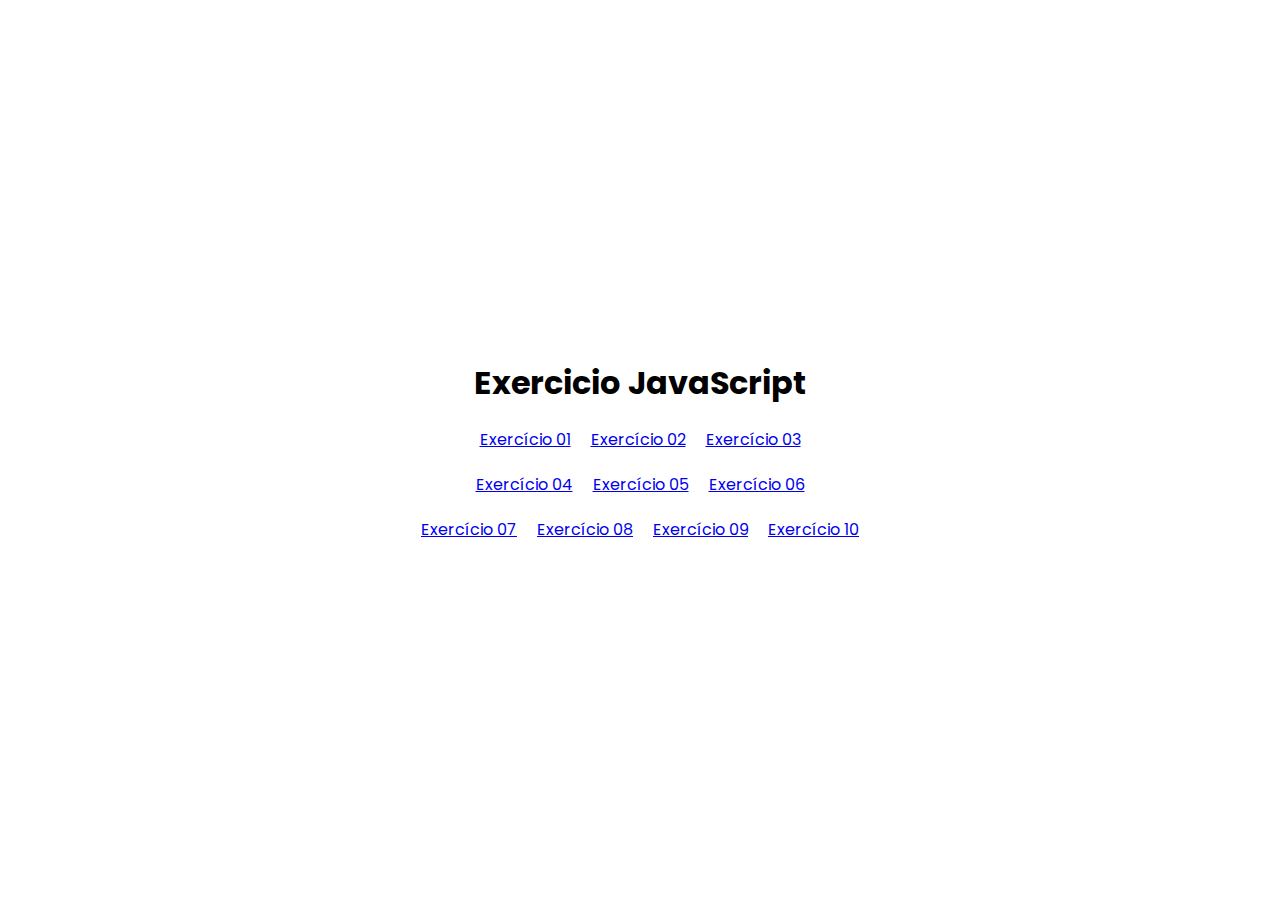
<file: index.html>
<!DOCTYPE html>
<html lang="en">
  <head>
    <meta charset="UTF-8" />
    <meta http-equiv="X-UA-Compatible" content="IE=edge" />
    <meta name="viewport" content="width=device-width, initial-scale=1.0" />
    <link rel="stylesheet" href="/css/global.css" />
    <link rel="stylesheet" href="/css/styles.css" />
    <title>Desafios JavaScript</title>
  </head>
  <body>
    <section class="container">
      <h1>Exercicio JavaScript</h1>
      <div class="goup-links">
        <a href="./pages/exercicio01.html">Exercício 01</a>
        <a href="./pages/exercicio02.html">Exercício 02</a>
        <a href="./pages/exercicio03.html">Exercício 03</a>
      </div>
      <div class="goup-links">
        <a href="./pages/exercicio04.html">Exercício 04</a>
        <a href="./pages/exercicio05.html">Exercício 05</a>
        <a href="./pages/exercicio06.html">Exercício 06</a>
      </div>
      <div class="goup-links">
        <a href="./pages/exercicio07.html">Exercício 07</a>
        <a href="./pages/exercicio08.html">Exercício 08</a>
        <a href="./pages/exercicio09.html">Exercício 09</a>
        <a href="./pages/exercicio10.html">Exercício 10</a>
      </div>
    </section>
  </body>
</html>
</file>
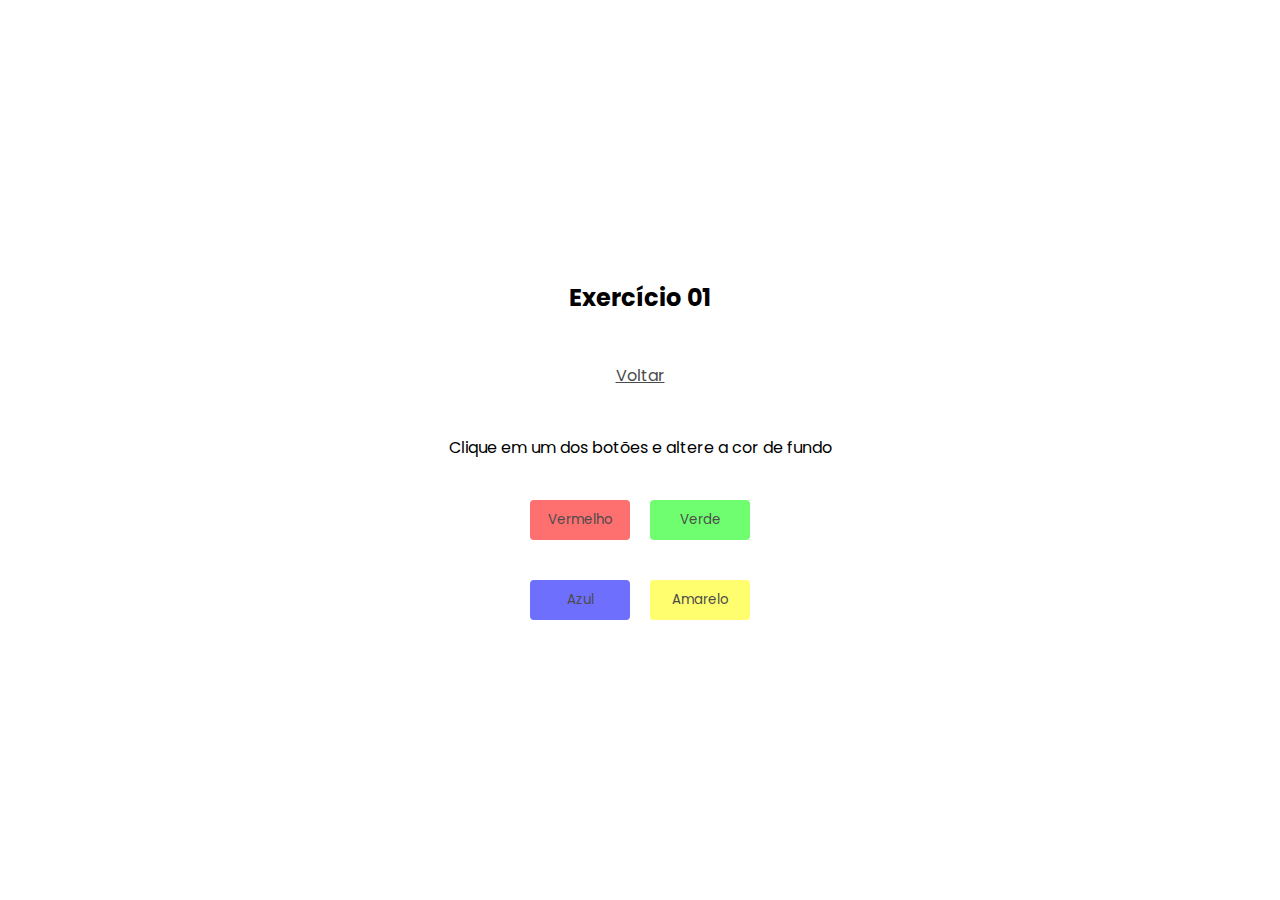
<file: pages/exercicio01.html>
<!DOCTYPE html>
<html lang="pt-BR">
  <head>
    <meta charset="UTF-8" />
    <meta http-equiv="X-UA-Compatible" content="IE=edge" />
    <meta name="viewport" content="width=device-width, initial-scale=1.0" />
    <link rel="stylesheet" href="../css/global.css" />
    <link rel="stylesheet" href="../css/css01.css" />
    <title>Exercício 01</title>
  </head>
  <body id="container">    
    <h2>Exercício 01</h1>
      <a href="/">Voltar</a>
    <p>Clique em um dos botões e altere a cor de fundo</p>
    <div class="group-button">
      <button id="vermelho">Vermelho</button>
      <button id="verde">Verde</button>
    </div>
    <div class="group-button">
      <button id="azul">Azul</button>
      <button id="amarelo">Amarelo</button>
    </div>
  </body>
  <script>
    const btnVermelho = document.getElementById("vermelho");
    const btnVerde = document.getElementById("verde");
    const btnAzul = document.getElementById("azul");
    const btnAmarelo = document.getElementById("amarelo");

    const body = document.getElementById("container");
    
    body.style.transition = "all 1s";

    btnVermelho.addEventListener("click", () => {
      body.style.backgroundColor = "red";
    });

    btnVerde.addEventListener("click", () => {
      body.style.backgroundColor = "green";
    });

    btnAzul.addEventListener("click", () => {
      body.style.backgroundColor = "blue";
    });

    btnAmarelo.addEventListener("click", () => {
      body.style.backgroundColor = "yellow";
    });
  </script>
</html>
</file>
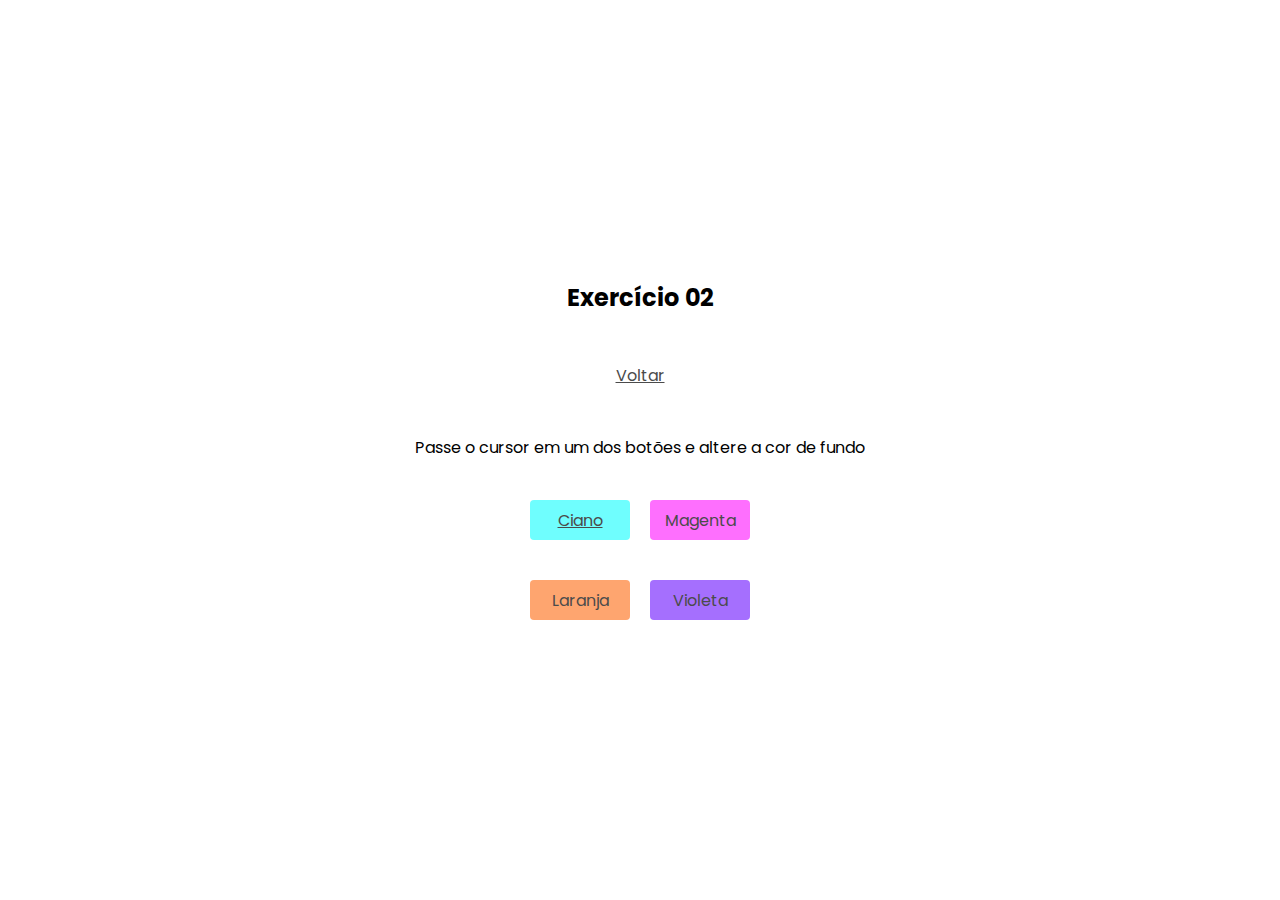
<file: pages/exercicio02.html>
<!DOCTYPE html>
<html lang="pt-BR">
  <head>
    <meta charset="UTF-8" />
    <meta http-equiv="X-UA-Compatible" content="IE=edge" />
    <meta name="viewport" content="width=device-width, initial-scale=1.0" />
    <link rel="stylesheet" href="../css/global.css" />
    <link rel="stylesheet" href="../css/css01.css" />
    <title>Exercício 02</title>
  </head>
  <body id="container">
    <h2>Exercício 02</h1>
      <a href="/">Voltar</a>
    <p>Passe o cursor em um dos botões e altere a cor de fundo</p>
    <div class="group-button">
      <a href="#" id="ciano">Ciano</a>
      <a id="magenta">Magenta</a>
    </div>
    <div class="group-button">
      <a id="laranja">Laranja</a>
      <a id="violeta">Violeta</a>
    </div>
  
  </body>
  <script>
    /**************** Exercício 01  ********************/
    const btnCiano = document.getElementById("ciano");
    const btnMagenta = document.getElementById("magenta");
    const btnLaranja = document.getElementById("laranja");
    const btnVioleta = document.getElementById("violeta");

    const body = document.getElementById("container");
    body.style.transition = "all 1s";

    btnCiano.onmouseover = () => {      
      body.style.backgroundColor = "cyan";
    };

    
    btnMagenta.onmouseover = () => {
      body.style.backgroundColor = "magenta";
    };

    btnLaranja.onmouseover = () => {
      body.style.backgroundColor = "orange";
    };

    btnVioleta.onmouseover = () => {
      body.style.backgroundColor = "violet";
    };
  </script>
</html>
</file>
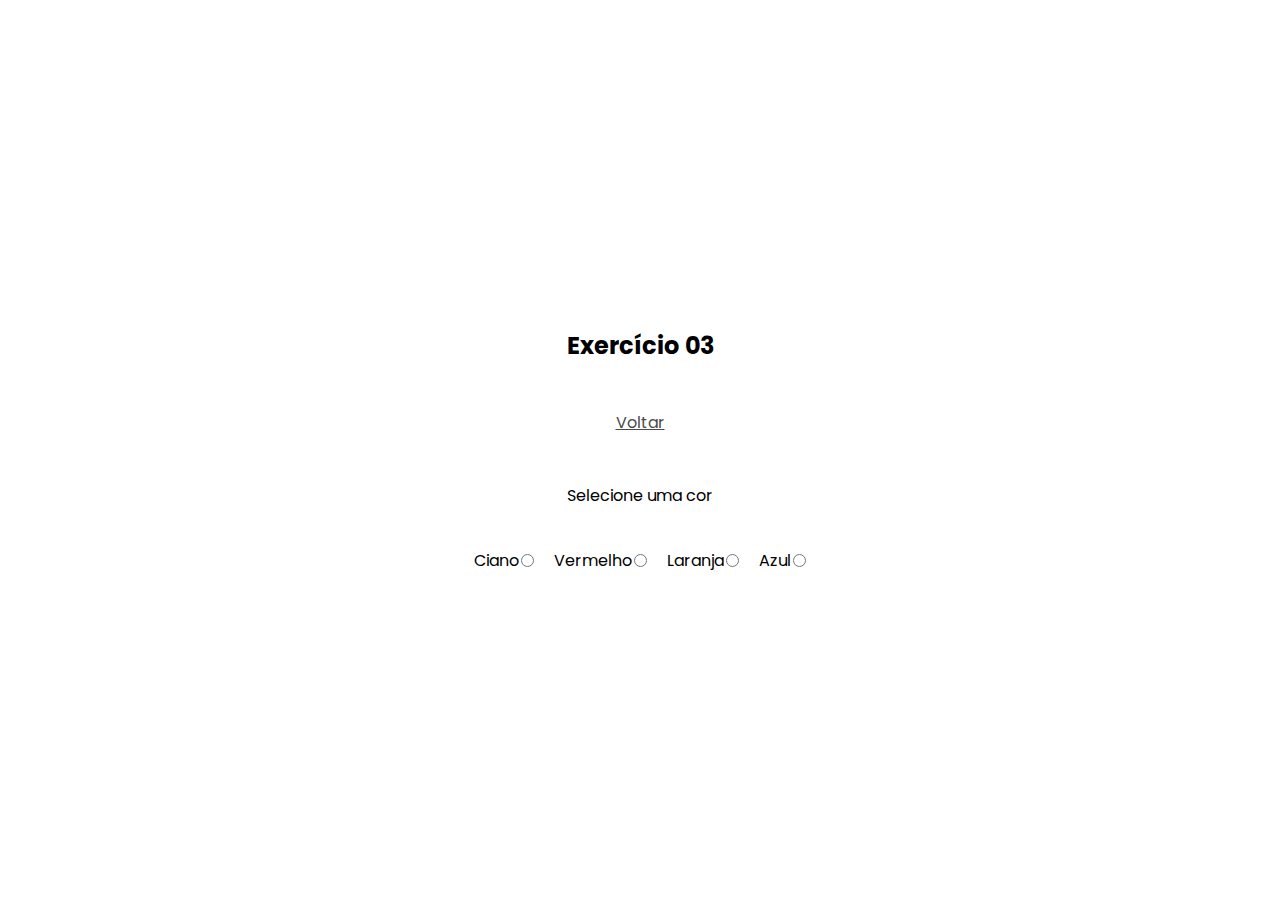
<file: pages/exercicio03.html>
<!DOCTYPE html>
<html lang="pt-BR">
  <head>
    <meta charset="UTF-8" />
    <meta http-equiv="X-UA-Compatible" content="IE=edge" />
    <meta name="viewport" content="width=device-width, initial-scale=1.0" />
    <link rel="stylesheet" href="../css/global.css" />
    <link rel="stylesheet" href="/css/css01.css">
    <title>Exercício 03</title>
  </head>
  <body id="container">
    <h2>Exercício 03</h1>
      <a href="/">Voltar</a>
    <p>Selecione uma cor</p>
    <div class="group-button">
        <label for="ciano">
            Ciano
            <input id="ciano" type="radio" value="cyan" name="cor"/>
        </label>
        <label for="vermelho">
            Vermelho
        <input id="vermelho" type="radio" value="red" name="cor"/>
    </label>
    <label for="laranja">
      Laranja
        <input id="laranja" type="radio" value="orange" name="cor"/>
      </label>
      <label for="azul">
        Azul
        <input id="azul" type="radio" value="blue" name="cor"/>
      </label>
    </div>  
  </body>
  <script>
    /**************** Exercício 01  ********************/
    const radioCiano = document.getElementById("ciano");
    const radioVermelho = document.getElementById("vermelho");
    const radioLaranja = document.getElementById("laranja");
    const radioAzul = document.getElementById("azul");

    const body = document.getElementById("container");

    body.style.transition = "all 1s";

    radioCiano.onchange = () => {
      body.style.backgroundColor = radioCiano.value;
    };

    
    radioVermelho.onchange = () => {
      body.style.backgroundColor = radioVermelho.value; 
    };

    radioLaranja.onchange = () => {
      body.style.backgroundColor = radioLaranja.value;
    };

    radioAzul.onchange = () => {
      body.style.backgroundColor = radioAzul.value;
    };
  </script>
</html>
</file>
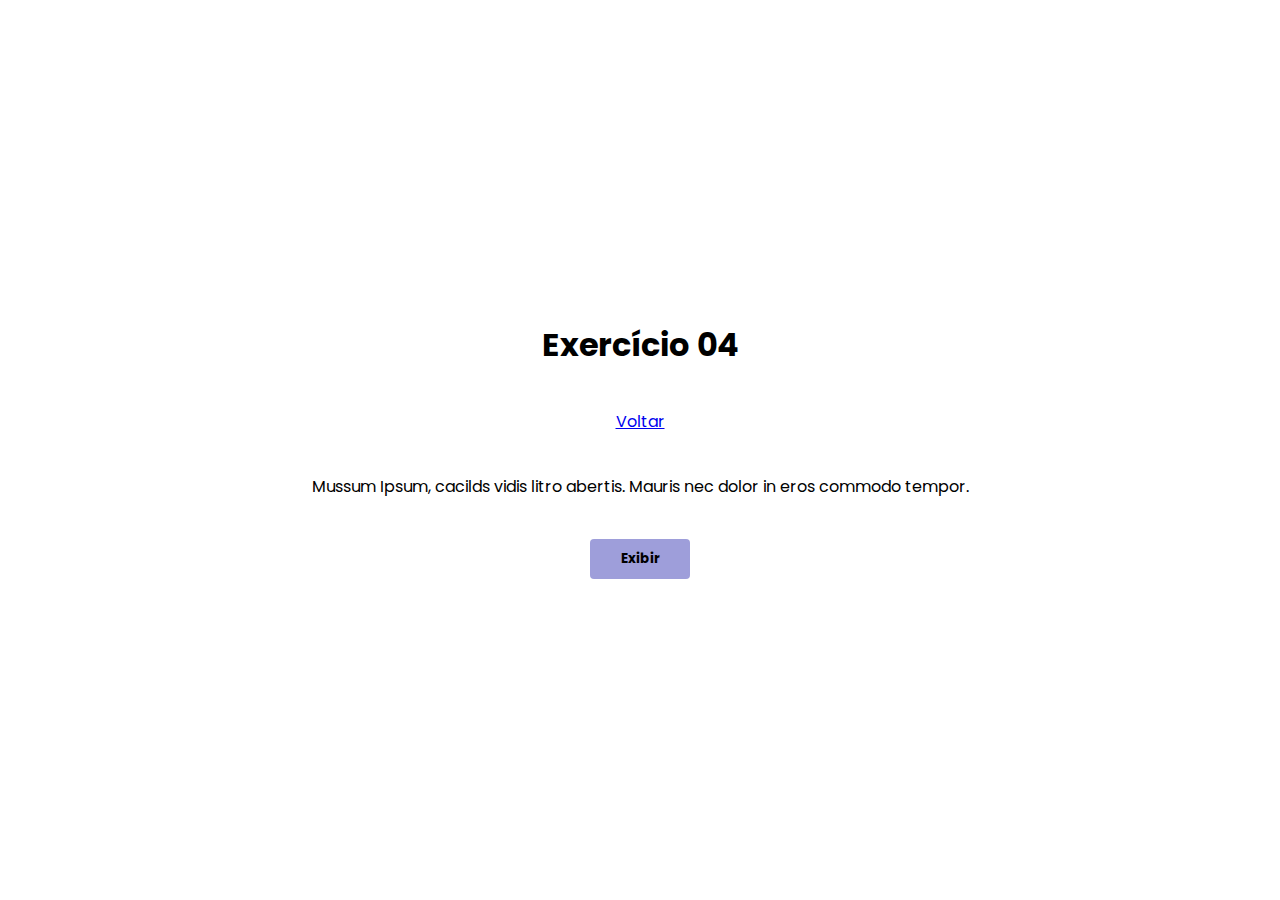
<file: pages/exercicio04.html>
<!DOCTYPE html>
<html lang="pt-BR">
  <head>
    <meta charset="UTF-8" />
    <meta http-equiv="X-UA-Compatible" content="IE=edge" />
    <meta name="viewport" content="width=device-width, initial-scale=1.0" />
    <link rel="stylesheet" href="/css/global.css" />
    <link rel="stylesheet" href="/css/css02.css" />
    <title>Exercício 04</title>
  </head>
  <body>
    <section class="container">
      <h1>Exercício 04</h1>
      <a href="/">Voltar</a>
      <p>
        Mussum Ipsum, cacilds vidis litro abertis. Mauris nec dolor in eros
        commodo tempor.
      </p>
      <button id="button">Exibir</button>
    </section>
    <script>
      const button = document.getElementById("button");

      button.addEventListener("click", () => {
        const p = document.querySelector("p");
        const display = p.style.display;

        if (display === "none") {
          p.style.display = "block";
          button.textContent = "Ocultar";
        } else {
          p.style.display = "none";
          button.textContent = "Exibir";
        }
      });
    </script>
  </body>
</html>
</file>
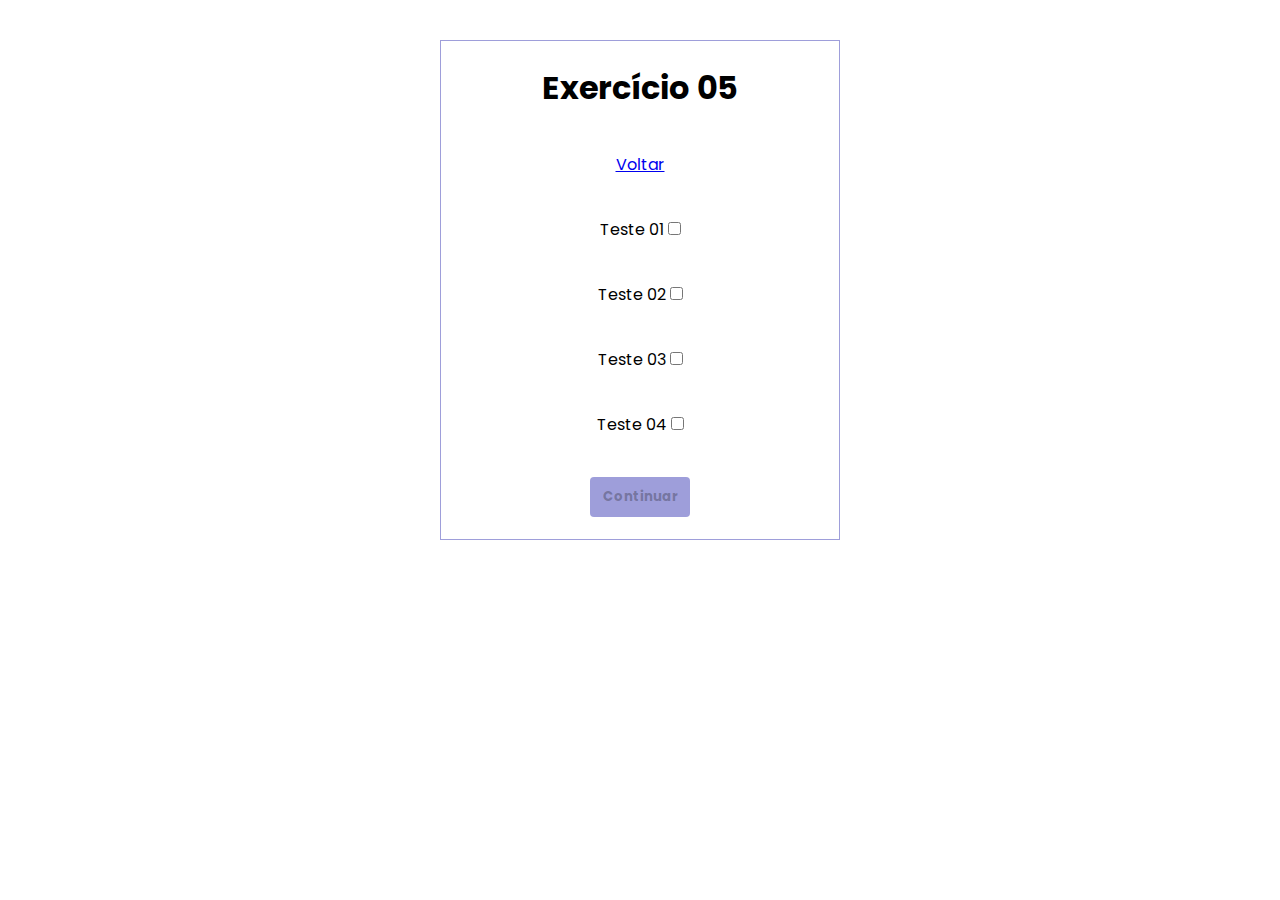
<file: pages/exercicio05.html>
<!DOCTYPE html>
<html lang="en">
  <head>
    <meta charset="UTF-8" />
    <meta http-equiv="X-UA-Compatible" content="IE=edge" />
    <meta name="viewport" content="width=device-width, initial-scale=1.0" />
    <link rel="stylesheet" href="/css/global.css" />
    <link rel="stylesheet" href="/css/css02.css">
    <title>Exercício 05</title>
  </head>
  <div>
  <body >
    
    <section class="container border">
     
      <h1>Exercício 05</h1>
      <a href="/">Voltar</a>
    <div>
      <label for="check01">Teste 01</label>
      <input id="check01" type="checkbox" value="teste01" />
    </div>
    <div>
      <label for="check02">Teste 02</label>
      <input id="check02" type="checkbox" value="teste02" />
    </div>
    <div>
      <label for="check03">Teste 03</label>
      <input id="check03" type="checkbox" value="teste03" />
    </div>
    <div>
      <label for="check04">Teste 04</label>
      <input id="check04" type="checkbox" value="teste04" />
    </div>
    <button id="button" disabled>Continuar</button>    
  </section>
  <script>
    const button = document.getElementById("button");
    const allCheckBox = document.querySelectorAll("input[type=checkbox]");
    
document.onchange = () => {
  let checkeds = 0;
  
   allCheckBox.forEach((checkbox) => {
     if(checkbox.checked){
       checkeds++;
     }
   });

   console.log(checkeds);

  if(checkeds >= 2){
      button.disabled = false;
    } else {
      button.disabled = true;
    }
}
   
  </script>
  </body>
</html>
</file>
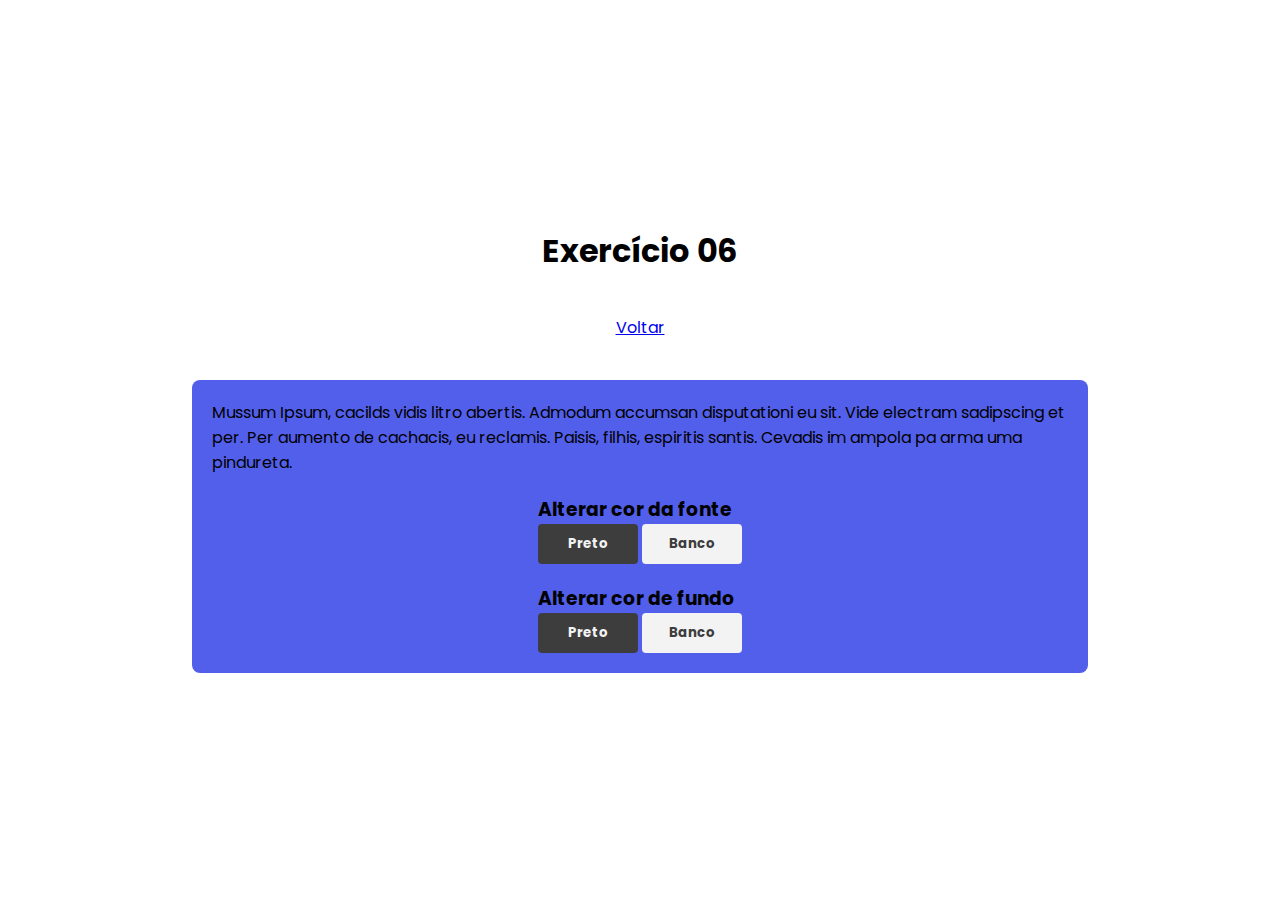
<file: pages/exercicio06.html>
<!DOCTYPE html>
<html lang="en">
  <head>
    <meta charset="UTF-8" />
    <meta http-equiv="X-UA-Compatible" content="IE=edge" />
    <meta name="viewport" content="width=device-width, initial-scale=1.0" />
    <link rel="stylesheet" href="/css/global.css" />
    <link rel="stylesheet" href="/css/css02.css" />
    <title>exercicio06</title>
  </head>
  <body>
    <section class="container">
      <h1>Exercício 06</h1>
      <a href="/">Voltar</a>
      <div id="box">
        <p id="text">
          Mussum Ipsum, cacilds vidis litro abertis. Admodum accumsan
          disputationi eu sit. Vide electram sadipscing et per. Per aumento de
          cachacis, eu reclamis. Paisis, filhis, espiritis santis. Cevadis im
          ampola pa arma uma pindureta.
        </p>

        <div>
          <h3>Alterar cor da fonte</h3>
          <button id="font-preta">Preto</button>
          <button id="font-branca">Banco</button>
        </div>
        <div>
          <h3>Alterar cor de fundo</h3>
          <button id="fundo-preto">Preto</button>
          <button id="fundo-branco">Banco</button>
        </div>
      </div>
    </section>
    <script>
      const fontPreta = document.getElementById("font-preta");
      const fontBranca = document.getElementById("font-branca");
      const fundoPreto = document.getElementById("fundo-preto");
      const fundoBranco = document.getElementById("fundo-branco");
      const text = document.getElementById("text");

      text.style.transition = "all .8s ease-in-out";

      fontPreta.addEventListener("click", () => {
        text.style.color = "black";
      });

      fontBranca.addEventListener("click", () => {
        text.style.color = "white";
      });

      fundoPreto.addEventListener("click", () => {
        text.style.backgroundColor = "black";
      });

      fundoBranco.addEventListener("click", () => {
        text.style.backgroundColor = "white";
      });
    </script>
  </body>
</html>
</file>
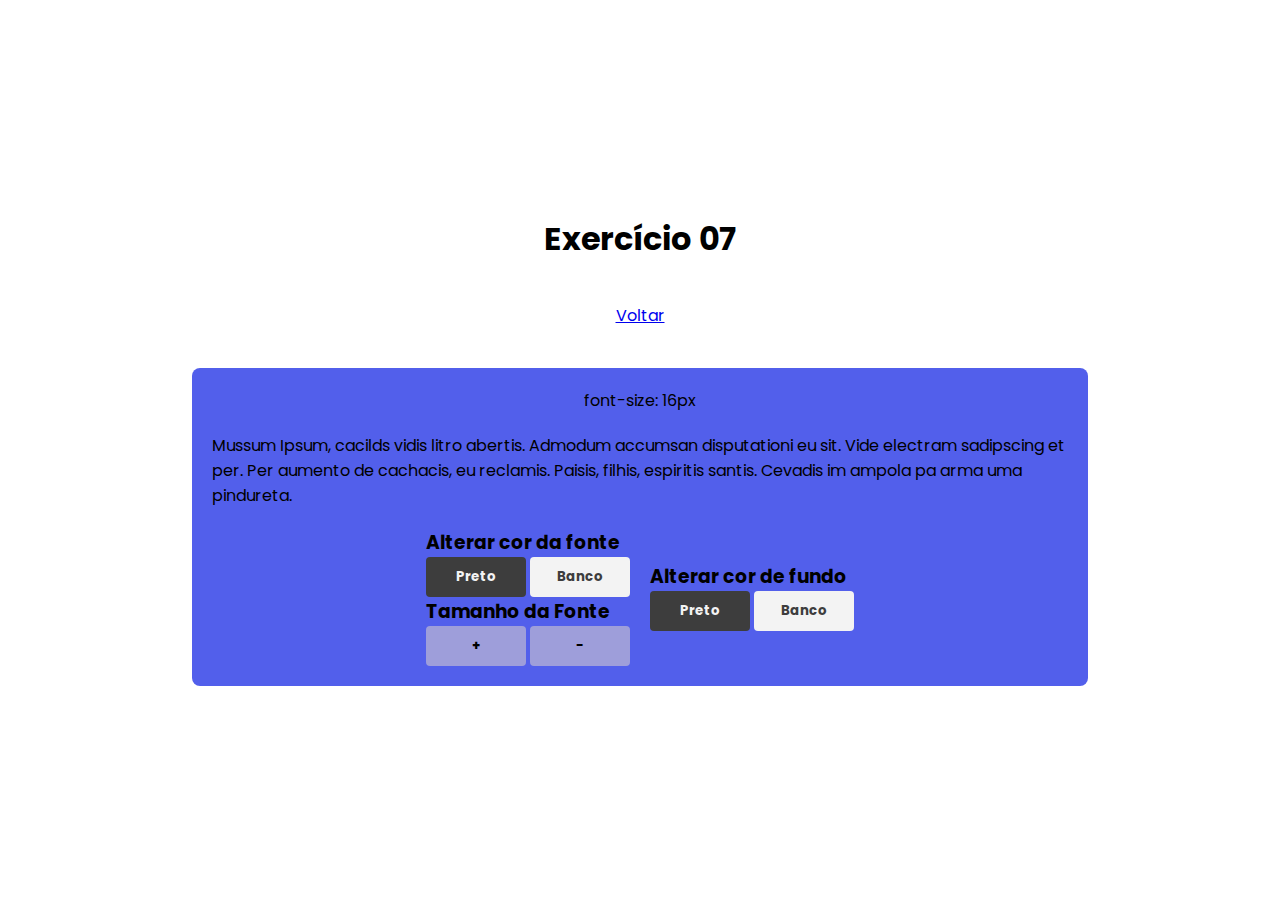
<file: pages/exercicio07.html>
<!DOCTYPE html>
<html lang="en">
  <head>
    <meta charset="UTF-8" />
    <meta http-equiv="X-UA-Compatible" content="IE=edge" />
    <meta name="viewport" content="width=device-width, initial-scale=1.0" />
    <link rel="stylesheet" href="/css/global.css" />
    <link rel="stylesheet" href="/css/css02.css" />
    <title>exercicio07</title>
  </head>
  <body>
    <section class="container">
      <h1>Exercício 07</h1>
      <a href="/">Voltar</a>
      <div id="box">
        <span id="font"></span>
        <p id="text">
          Mussum Ipsum, cacilds vidis litro abertis. Admodum accumsan
          disputationi eu sit. Vide electram sadipscing et per. Per aumento de
          cachacis, eu reclamis. Paisis, filhis, espiritis santis. Cevadis im
          ampola pa arma uma pindureta.
        </p>

        <div id="stack">
          <div>
            <div>
              <h3>Alterar cor da fonte</h3>
              <button id="font-preta">Preto</button>
              <button id="font-branca">Banco</button>
            </div>
            <div>
              <h3>Tamanho da Fonte</h3>
              <button id="aumentar">+</button>
              <button id="diminuir">-</button>
            </div>
          </div>
          <div>
            <h3>Alterar cor de fundo</h3>
            <button id="fundo-preto">Preto</button>
            <button id="fundo-branco">Banco</button>
          </div>
        </div>
      </div>
    </section>
    <script>
      const fontPreta = document.getElementById("font-preta");
      const fontBranca = document.getElementById("font-branca");
      const fundoPreto = document.getElementById("fundo-preto");
      const fundoBranco = document.getElementById("fundo-branco");
      const aumentarFonte = document.getElementById("aumentar");
      const diminuirFonte = document.getElementById("diminuir");
      const text = document.getElementById("text");
      const font = document.getElementById("font");

      let fontSize = window.getComputedStyle(text).fontSize;
      font.innerText = `font-size: ${fontSize}`;

      text.style.transition = "all .8s ease-in-out";

      fontPreta.addEventListener("click", () => {
        text.style.color = "black";
      });

      fontBranca.addEventListener("click", () => {
        text.style.color = "white";
      });

      fundoPreto.addEventListener("click", () => {
        text.style.backgroundColor = "black";
      });

      fundoBranco.addEventListener("click", () => {
        text.style.backgroundColor = "white";
      });

      aumentarFonte.addEventListener("click", () => {
        const fontSize = window.getComputedStyle(text).fontSize;
        const tamanhoDaFonte = parseInt(fontSize.slice(0, -2));
        const novaFonte = tamanhoDaFonte + 1;
        text.style.fontSize = `${novaFonte}px`;
        font.innerText = `font-size: ${novaFonte}px`;
      });

      diminuirFonte.addEventListener("click", () => {
        const fontSize = window.getComputedStyle(text).fontSize;
        const tamanhoDaFonte = parseInt(fontSize.slice(0, -2));
        const novaFonte = tamanhoDaFonte - 1;
        text.style.fontSize = `${novaFonte}px`;
        font.innerText = `font-size: ${novaFonte}px`;
      });
    </script>
  </body>
</html>
</file>
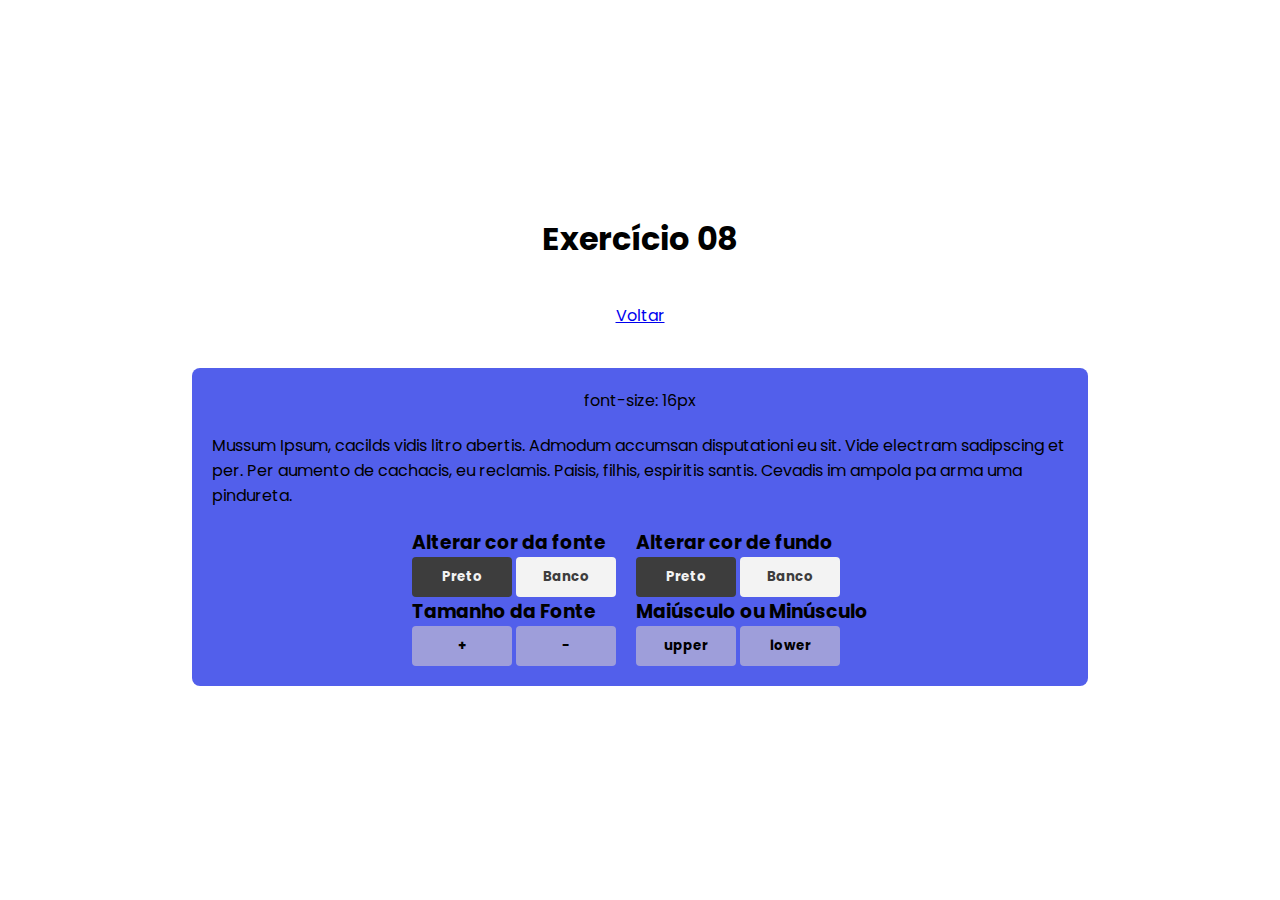
<file: pages/exercicio08.html>
<!DOCTYPE html>
<html lang="en">
  <head>
    <meta charset="UTF-8" />
    <meta http-equiv="X-UA-Compatible" content="IE=edge" />
    <meta name="viewport" content="width=device-width, initial-scale=1.0" />
    <link rel="stylesheet" href="/css/global.css" />
    <link rel="stylesheet" href="/css/css02.css" />
    <title>exercicio08</title>
  </head>
  <body>
    <section class="container">
      <h1>Exercício 08</h1>
      <a href="/">Voltar</a>
      <div id="box">
        <span id="font"></span>
        <p id="text">
          Mussum Ipsum, cacilds vidis litro abertis. Admodum accumsan
          disputationi eu sit. Vide electram sadipscing et per. Per aumento de
          cachacis, eu reclamis. Paisis, filhis, espiritis santis. Cevadis im
          ampola pa arma uma pindureta.
        </p>

        <div id="stack">
          <div>
            <div>
              <h3>Alterar cor da fonte</h3>
              <button id="font-preta">Preto</button>
              <button id="font-branca">Banco</button>
            </div>

            <div>
              <h3>Tamanho da Fonte</h3>
              <button id="aumentar">+</button>
              <button id="diminuir">-</button>
            </div>
          </div>
          <div>
            <div>
              <h3>Alterar cor de fundo</h3>
              <button id="fundo-preto">Preto</button>
              <button id="fundo-branco">Banco</button>
            </div>
            <div>
              <h3>Maiúsculo ou Minúsculo</h3>
              <button id="upper">upper</button>
              <button id="lower">lower</button>
            </div>
          </div>
        </div>
      </div>
    </section>
    <script>
      const fontPreta = document.getElementById("font-preta");
      const fontBranca = document.getElementById("font-branca");
      const fundoPreto = document.getElementById("fundo-preto");
      const fundoBranco = document.getElementById("fundo-branco");
      const aumentarFonte = document.getElementById("aumentar");
      const diminuirFonte = document.getElementById("diminuir");
      const upper = document.getElementById("upper");
      const lower = document.getElementById("lower");
      const text = document.getElementById("text");
      const font = document.getElementById("font");

      let fontSize = window.getComputedStyle(text).fontSize;
      font.innerText = `font-size: ${fontSize}`;

      text.style.transition = "all .8s ease-in-out";

      fontPreta.addEventListener("click", () => {
        text.style.color = "black";
      });

      fontBranca.addEventListener("click", () => {
        text.style.color = "white";
      });

      fundoPreto.addEventListener("click", () => {
        text.style.backgroundColor = "black";
      });

      fundoBranco.addEventListener("click", () => {
        text.style.backgroundColor = "white";
      });

      aumentarFonte.addEventListener("click", () => {
        const fontSize = window.getComputedStyle(text).fontSize;
        const tamanhoDaFonte = parseInt(fontSize.slice(0, -2));
        const novaFonte = tamanhoDaFonte + 1;
        text.style.fontSize = `${novaFonte}px`;
        font.innerText = `font-size: ${novaFonte}px`;
      });

      diminuirFonte.addEventListener("click", () => {
        const fontSize = window.getComputedStyle(text).fontSize;
        const tamanhoDaFonte = parseInt(fontSize.slice(0, -2));
        const novaFonte = tamanhoDaFonte - 1;
        text.style.fontSize = `${novaFonte}px`;
        font.innerText = `font-size: ${novaFonte}px`;
      });

      upper.addEventListener("click", () => {
        text.style.textTransform = "uppercase";
      });

      lower.addEventListener("click", () => {
        text.style.textTransform = "lowercase";
      });
    </script>
  </body>
</html>
</file>
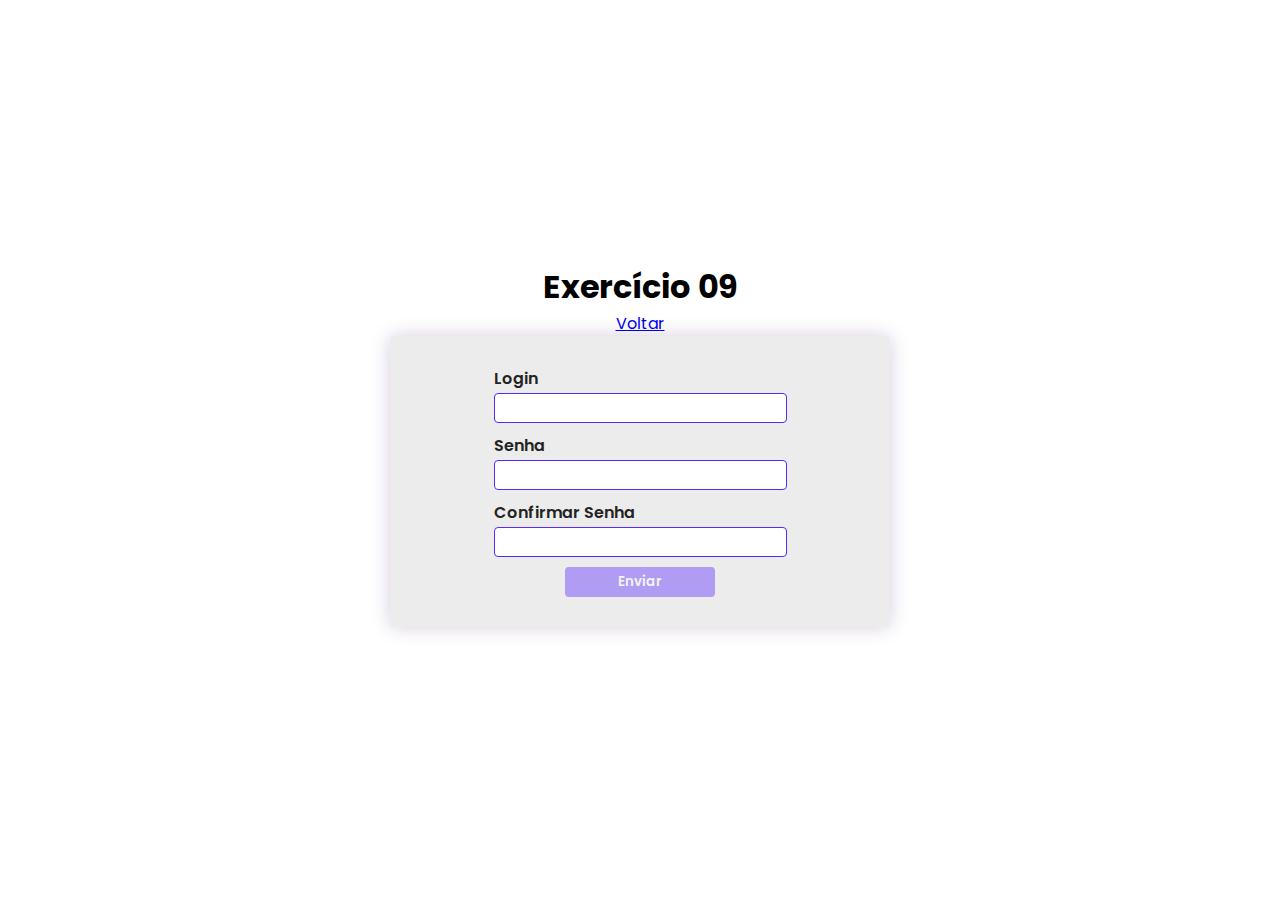
<file: pages/exercicio09.html>
<!DOCTYPE html>
<html lang="pt-BR">
  <head>
    <meta charset="UTF-8" />
    <meta http-equiv="X-UA-Compatible" content="IE=edge" />
    <meta name="viewport" content="width=device-width, initial-scale=1.0" />
    <script defer src="/js/exercicio09.js"></script>
    <link rel="stylesheet" href="/css/global.css" />
    <link rel="stylesheet" href="/css/css03.css" />
    <title>Exercicio 09</title>
  </head>
  <body>
    <section class="container">
      <h1>Exercício 09</h1>
      <a href="/">Voltar</a>
      <form>
        <div>
          <label for="login">Login</label>
          <input type="text" name="login" id="login" required />
        </div>
        <div>
          <label for="password">Senha</label>
          <input type="password" name="password" id="password" required />
        </div>
        <div>
          <label for="password-confirm">Confirmar Senha</label>
          <input
            type="password"
            name="password-confirm"
            id="password-confirm"
            required
          />
        </div>
        <button id="button" disabled type="submit">Enviar</button>
      </form>
      <div id="message-error"></div>
    </section>
  </body>
</html>
</file>
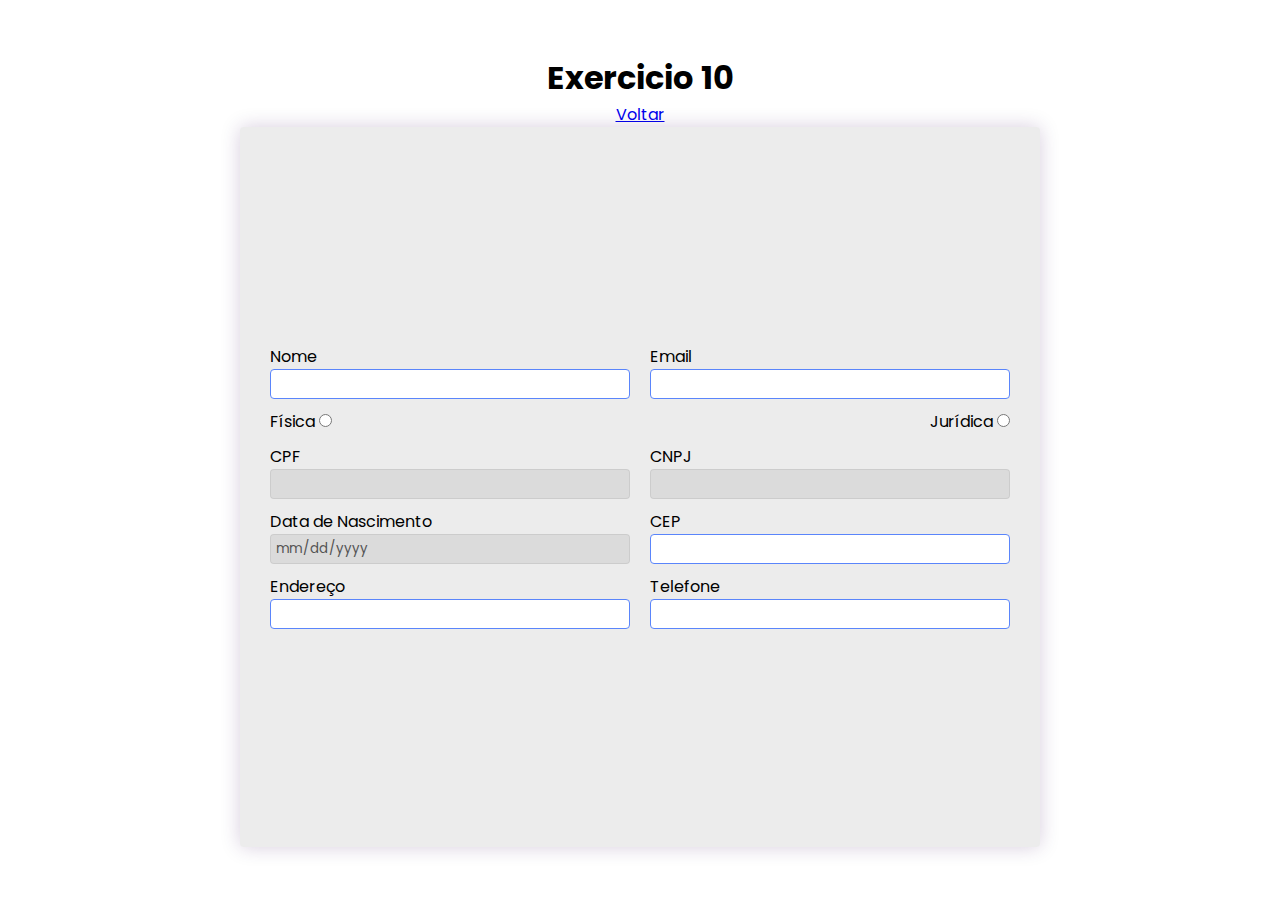
<file: pages/exercicio10.html>
<!DOCTYPE html>
<html lang="en">
  <head>
    <meta charset="UTF-8" />
    <meta http-equiv="X-UA-Compatible" content="IE=edge" />
    <meta name="viewport" content="width=device-width, initial-scale=1.0" />
    <script defer src="/js/exercicio10.js"></script>
    <link rel="stylesheet" href="/css/global.css" />
    <link rel="stylesheet" href="/css/css04.css" />
    <title>Document</title>
  </head>
  <body>
    <section class="container">
      <h1>Exercicio 10</h1>
      <a href="/">Voltar</a>
      <form>
        <div class="input-group">
          <div>
            <label for="name">Nome</label>
            <input type="text" name="name" id="name" required />
          </div>
          <div>
            <label for="email">Email</label>
            <input type="email" name="email" id="email" required />
          </div>
        </div>

        <div id="group-radio">
          <div>
            <label for="fisica">Física</label>
            <input type="radio" name="person" id="fisica" required />
          </div>
          <div>
            <label for="juridica">Jurídica</label>
            <input type="radio" name="person" id="juridica" required />
          </div>
        </div>

        <div class="input-group">
          <div>
            <label for="cpf-cnpj">CPF</label>
            <input
              disabled
              type="text"
              name="cpf"
              id="cpf"
              maxlength="14"
              required
            />
          </div>
          <div>
            <label for="cpf-cnpj">CNPJ</label>
            <input
              disabled
              type="text"
              name="cnpj"
              maxlength="16"
              id="cnpj"
              required
            />
          </div>
        </div>

        <div class="input-group">
          <div>
            <label for="dateOfBirth">Data de Nascimento</label>
            <input
              disabled
              type="date"
              name="date-of-birth"
              id="date-of-birth"
              required
            />
          </div>
          <div>
            <label for="cep">CEP</label>
            <input type="text" name="cep" id="cep" maxlength="9" required />
          </div>
        </div>
        <div class="input-group">
          <div>
            <label for="phone">Endereço</label>
            <input type="text" name="endereco" id="endereco" required />
          </div>
          <div>
            <label for="phone">Telefone</label>
            <input type="tel" name="phone" id="phone" maxlength="15" required />
          </div>
        </div>
      </form>
      <div id="message-error"></div>
    </section>
  </body>
</html>
</file>
<file: css/global.css>
@import url("https://fonts.googleapis.com/css2?family=Poppins:wght@200;300;400;600;700&display=swap");

* {
  margin: 0;
  padding: 0;
  box-sizing: border-box;
  font-family: "Poppins", sans-serif;
}

button,
a {
  cursor: pointer;
  border: 0;
  border-radius: 4px;
}

button:hover {
  opacity: 0.8;
}
</file>
<file: css/styles.css>
.container {
  width: 100%;
  height: 100vh;
  display: flex;
  flex-direction: column;
  justify-content: center;
  align-items: center;
}

.goup-links {
  margin-top: 20px;
  display: flex;
  justify-content: center;
  gap: 20px;
  width: 100%;
  max-width: 700px;
}
</file>
<file: css/css01.css>
#container {
  display: flex;
  gap: 40px;
  flex-direction: column;
  justify-content: center;
  align-items: center;
  height: 100vh;
}

.group-button {
  display: flex;
  gap: 20px;
}

button,
a {
  width: 100px;
  height: 40px;
  color: rgb(75, 75, 75);
}

a,
label {
  display: flex;
  justify-content: center;
  align-items: center;
  gap: 2px;
}

#vermelho {
  background-color: rgb(254, 111, 111);
}

#verde {
  background-color: rgb(111, 254, 111);
}

#azul {
  background-color: rgb(111, 111, 254);
}

#amarelo {
  background-color: rgb(254, 254, 111);
}

#ciano {
  background-color: rgb(111, 254, 254);
}

#magenta {
  background-color: rgb(254, 111, 254);
}

#laranja {
  background-color: rgb(254, 165, 111);
}

#violeta {
  background-color: rgb(165, 111, 254);
}
</file>
<file: css/css02.css>
.container {
  display: flex;
  flex-direction: column;
  justify-content: center;
  align-items: center;
  height: 100vh;
  gap: 40px;
}

.border {
  border: 1px solid rgb(158, 158, 218);
  width: 400px;
  height: 500px;
  margin: 40px auto;
}

button {
  height: 40px;
  width: 100px;
  background-color: rgb(158, 158, 218);
  font-weight: 700;
}

button:disabled {
  cursor: not-allowed;
}

#box {
  display: flex;
  flex-direction: column;
  align-items: center;
  padding: 20px;
  border-radius: 8px;
  gap: 20px;
  background-color: rgb(82, 95, 235);
  width: 70%;
}

#font-preta,
#fundo-preto {
  color: rgb(243, 243, 243);
  background-color: rgb(61, 61, 61);
}

#font-branca,
#fundo-branco {
  color: rgb(61, 61, 61);
  background-color: rgb(243, 243, 243);
}

#stack {
  display: flex;
  align-items: center;
  gap: 20px;
}
</file>
<file: css/css03.css>
.container {
  display: flex;
  flex-direction: column;
  align-items: center;
  justify-content: center;
  height: 100vh;
}

form {
  display: flex;
  flex-direction: column;
  align-items: center;
  justify-content: center;
  gap: 10px;
  width: 500px;
  background: #6b6b6b20;
  padding: 30px;
  border-radius: 4px;
  box-shadow: 0 0 20px 0 rgba(54, 0, 92, 0.2);
}

form > div {
  display: flex;
  flex-direction: column;
}

form > div > label {
  font-weight: 600;
  margin-bottom: 2px;
  color: rgb(35, 35, 35);
}

form > div > input {
  height: 30px;
  padding: 10px;
  border-radius: 4px;
  border: 1px solid #ccc;
  font-size: 14px;
  border-radius: 4px;
  outline: transparent;
  border: 1px solid #5927ff;
}

form > div > input:focus {
  transition: all 0.3s ease-in-out;
  outline: 1px solid #5927ff;
}

form > button {
  width: 150px;
  height: 30px;
  background: #5927ff;
  color: #fff;
  font-weight: 600;
}

form > button:disabled {
  cursor: not-allowed;
  opacity: 0.4;
}

#message-error {
  display: block;
  border-radius: 4px;
  margin-top: 10px;
  height: fit-content;
  width: 500px;
  background: rgb(250, 103, 103);
  color: #272727;
  align-items: center;
}

#message-error > div > p {
  padding: 10px;
  font-weight: 600;
  font-size: 14px;
}
</file>
<file: css/css04.css>
.container {
  display: flex;
  flex-direction: column;
  align-items: center;
  justify-content: center;
  height: 100vh;
}

form {
  display: flex;
  flex-direction: column;
  align-items: center;
  justify-content: center;
  gap: 10px;
  height: 80%;
  width: 800px;
  background: #6b6b6b20;
  padding: 30px;
  border-radius: 4px;
  box-shadow: 0 0 20px 0 rgba(54, 0, 92, 0.2);
}

.input-group {
  display: flex;
  gap: 20px;
  width: 100%;
  justify-content: center;
  align-items: center;
}

.input-group > div {
  display: flex;
  flex-direction: column;
  width: 100%;
}

#group-radio {
  display: flex;
  width: 100%;
  height: max-content;
  gap: 40px;
  justify-content: space-between;
  align-items: center;
}

.input-group input {
  border: 1px solid #5a85fb;
  border-radius: 4px;
  height: 30px;
  outline: transparent;
  padding: 4px;
}

.input-group input:focus {
  transition: ease-out 0.4s;
  outline: 1px solid #5a85fb;
  box-shadow: 0 0 7px 0 rgba(90, 133, 251, 0.5);
}

.input-group input:disabled {
  background: #6b6b6b20;
  border: 1px solid #6b6b6b20;
}

.input-group .error {
  border: 1px solid #ed4988;
}
</file>
